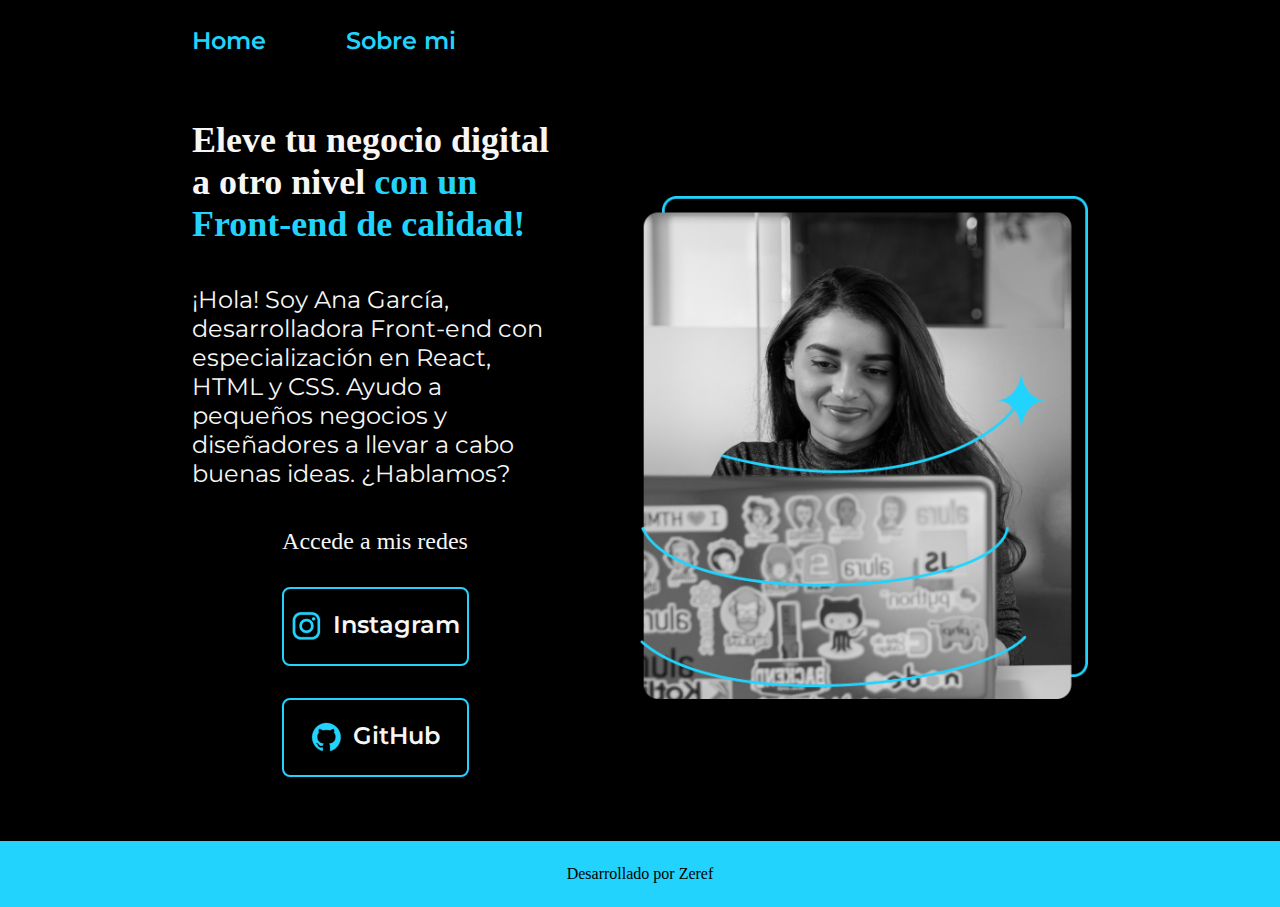
<file: index.html>
<!DOCTYPE html>
<html lang="es-mx">
<head>
    <meta charset="UTF-8"> 
    <meta http-equiv="X-UA-Compatible" content="IE=edge">
    <meta name="viewport" content="width=device-width, initial-scale=1.0">
    <title>Portafolio</title>
    <link rel="stylesheet" href="./Styles/style.css">

</head>
<body>
    <header class="header">
        <nav class="header_menu">
            <a class="header_menu_link" href="index.html">Home</a>
            <a class="header_menu_link" href="About.html">Sobre mi</a>
        </nav>
    </header>
    <main class="presentacion">
        <section class="presentacion_contenido">
        <h1 class="presentacion_contenido_titulo">
                Eleve tu negocio digital a otro nivel 
                <strong class="titulo-destaque">con un Front-end de calidad!
                </strong></h1>
                <p class="presentacion_contenido_parrafo">¡Hola! Soy Ana García, desarrolladora Front-end con
                    especialización en React, HTML y CSS. Ayudo a pequeños
                    negocios y diseñadores a llevar a cabo buenas ideas.
                    ¿Hablamos?

                </p>
                <div class="presentacion_enlaces">
                    <h2 class="presentacion_enlaces_subtitulo">Accede a mis redes</h2>
                    <a class="presentacion_enlaces_link" href="https://instagram.com/"><img src="./assets/instagram.png">Instagram</a>
                    <a class="presentacion_enlaces_link"  href="https://github.com/"><img src="./assets/github.png">GitHub</a>
                </div>
            </section>
            <img class="presentacion_imagen" src="./assets/Imagem.png" alt="Foto de Ana García desarrolando un proyecto">
    </main>
    <footer class="footer">
        <p>Desarrollado por Zeref </p>
    </footer>
</body>
</html>
</file>
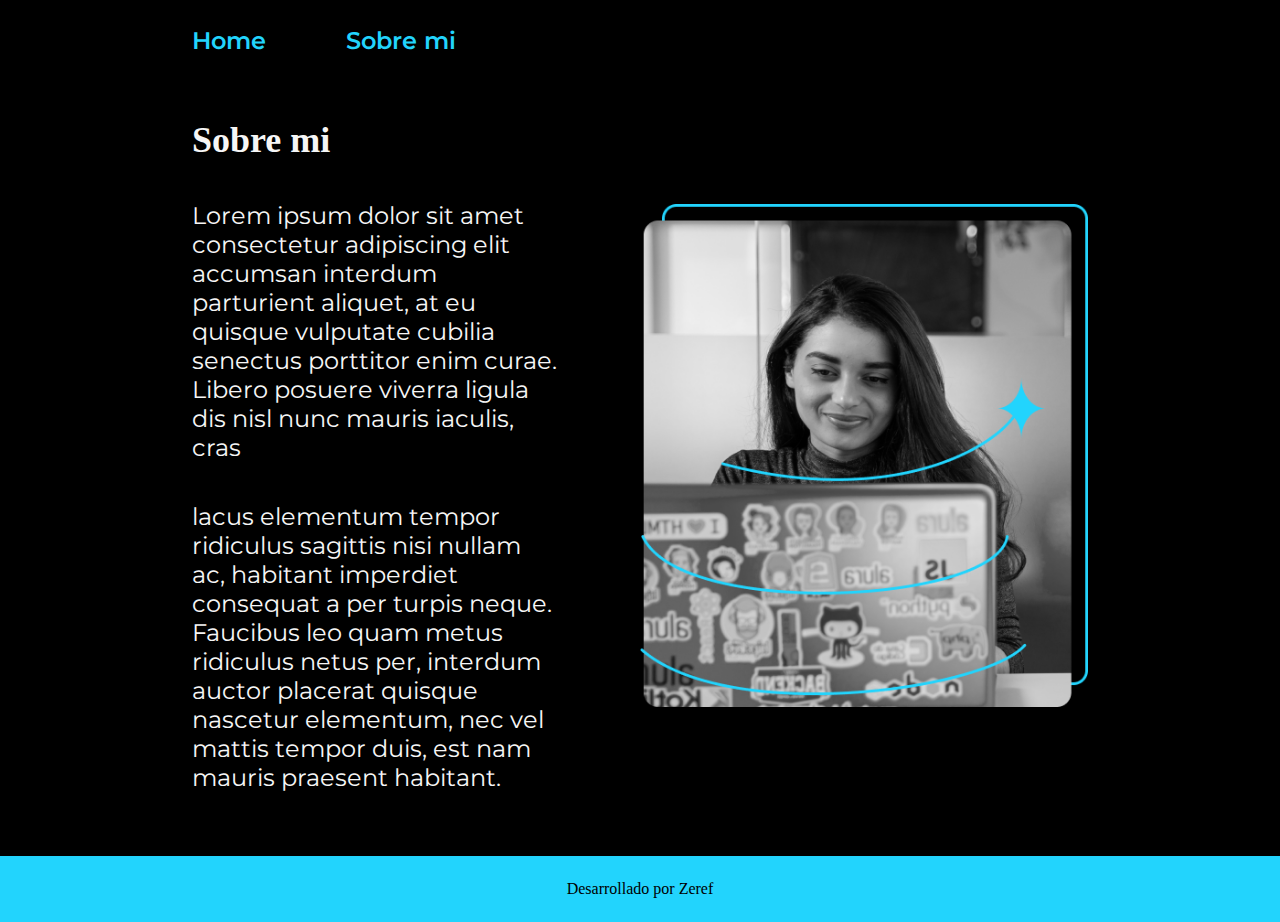
<file: About.html>
<!DOCTYPE html>
<html lang="es-mx">
<head>
    <meta charset="UTF-8">
    <meta name="viewport" content="width=device-width, initial-scale=1.0">
    <title>Sobre mi</title>
    <link rel="stylesheet" href="./Styles/style.css">
</head>
<body>
    <header class="header">
        <nav class="header_menu">
            <a class="header_menu_link" href="index.html">Home</a>
            <a class="header_menu_link" href="About.html">Sobre mi</a>
        </nav>
    </header>
    <main class="presentacion">

        <section class="presentacion_contenido">
            <h1 class="presentacion_contenido_titulo">Sobre mi</h1>
            <p class="presentacion_contenido_parrafo">Lorem ipsum dolor sit amet consectetur adipiscing elit accumsan interdum parturient aliquet, 
                at eu quisque vulputate cubilia senectus porttitor enim curae. Libero posuere viverra ligula 
                dis nisl nunc mauris iaculis, cras</p>
            <p class="presentacion_contenido_parrafo">lacus elementum tempor ridiculus sagittis nisi nullam ac, habitant imperdiet consequat a per turpis 
                neque. Faucibus leo quam metus ridiculus netus per, interdum auctor placerat quisque nascetur elementum, 
                nec vel mattis tempor duis, est nam mauris praesent habitant.</p>
        </section>
        <img class="presentacion_imagen" src="./assets/Imagem.png">

    </main>
    <footer class="footer">
        <p>Desarrollado por Zeref </p>
    </footer>
</body>
</html>
</file>
<file: Styles/style.css>
@import url('https://fonts.googleapis.com/css2?family=Montserrat:ital,wght@0,100..900;1,100..900&display=swap');

:root{
    --color-primario:#000000;
    --color-secundario:#f6f6f6;
    --color-terciario:#22D4FD;
    --color-hover:#272727;


    --fuente-montserrat: 'Montserrat', sans serif;
    --fuente-krona: 'Krona', sans serif;
}

* {
    padding: 0;
    margin:0;
}

body{
    background-color: var(--color-primario);
    color: var(--color-secundario);
    box-sizing: border-box;
}

.header{
padding: 2% 0% 0% 15%;
}

.header_menu{
    display: flex;
    gap: 80px;
}

.header_menu_link{
font-family: var(--fuente-montserrat);
font-size: 1.5rem;
font-weight: 600;
color: var(--color-terciario);
text-decoration: none;
}


.titulo-destaque {
    color: var(--color-terciario); 
}

.presentacion{
    display: flex;
    align-items: center;
    padding: 5% 15%;
    justify-content: space-between;
    gap: 82px;
}
 
.presentacion_contenido{
    width: 50%;
    display: flex;
    flex-direction: column;
    gap: 40px;
}

.presentacion_contenido_titulo{
    font-size: 2.25rem;
}

.presentacion_contenido_parrafo{
    font-family: var(--fuente-montserrat);
    font-size: 1.5rem;
}

.presentacion_enlaces{
    display: flex;
    justify-content: space-between;
    flex-direction: column;
    align-items: center;
    gap: 32px;
}

.presentacion_enlaces_subtitulo{
    font-family: var(--fuente-krona);
    font-weight: 1.5rem;
    font-weight: 400;
}

.presentacion_enlaces_link{
    width: 50%;
    text-align: center;
    padding: 21.5px 0;
    border: 2px solid var(--color-terciario);
    border-radius: 8px;
    font-family: var(--fuente-montserrat);
    font-size: 1.5rem;
    font-weight: 600;
    text-decoration: none;
    color: var(--color-secundario);
    display: flex;
    justify-content: center;
    gap: 10px;
    
}

.presentacion_enlaces_link:hover{
    background-color: var(--color-hover);
    font-size: 27px;
    cursor: pointer;
}

.presentacion_imagen{
    width: 50%;
}

.footer{
    background-color: var(--color-terciario);
    padding: 1.5rem;
    color: var(--color-primario);
    text-align: center;
    font-family: var;
    font-weight: 400;
}

@media (max-width:1200px){

.header{
    padding: 10%;
}

.header_menu{
    justify-content: center;
}

.presentacion{
    flex-direction: column-reverse;
    padding: 5%;
}

.presentacion_contenido{
    width: auto;
}
}
</file>
